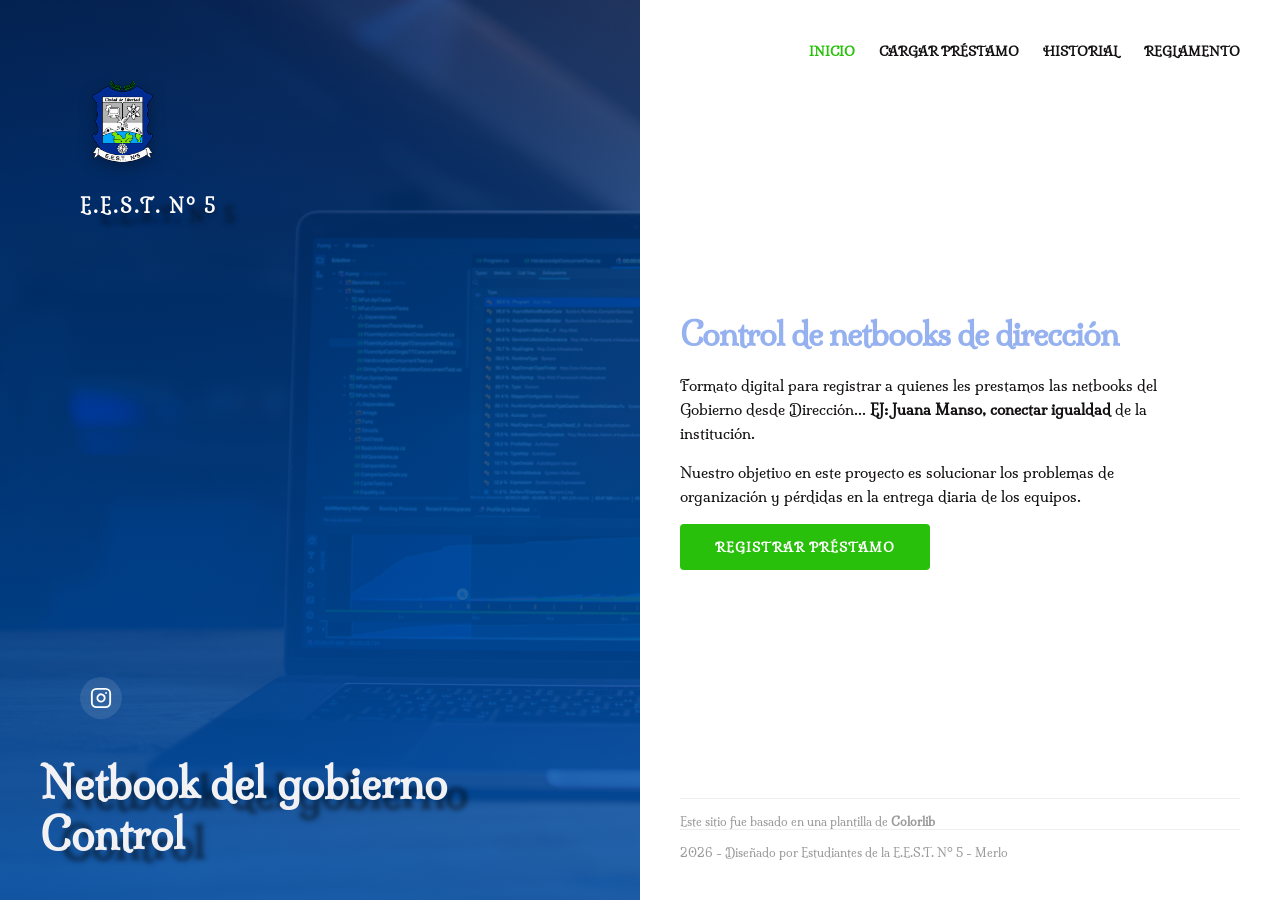
<file: index.html>
<!DOCTYPE html>
<html lang="es">
<head>
    <meta charset="UTF-8">
    <meta name="viewport" content="width=device-width, initial-scale=1.0">
    <title>Inicio - Control de Netbooks EEST N°5</title>
    <link rel="stylesheet" href="indexpruebaestili.css">
    
    <link rel="preconnect" href="https://fonts.googleapis.com">
    <link rel="preconnect" href="https://fonts.gstatic.com" crossorigin>
    <link href="https://fonts.googleapis.com/css2?family=Milonga&display=swap" rel="stylesheet">
    <style>
    body {
        font-family: 'Milonga', cursive;
    }
    </style>
</head>
<body>
    <div class="divididapantalla">
        
        
         <aside class="lado-izquierdo">
            <div class="agrupador">
                
                <div class="top-izquierdo" style="display: flex; flex-direction: column; align-items: flex-start; gap: 10px;">


                 <img src="Emblema escolar Ciudad de Libertad.png" alt="Logo Colegio" class="mini-logo">    
                    <div class="marca-escuela">E.E.S.T. N° 5</div>
                </div>
                   
                <div style="margin-top: 20px; text-align: left;">
                    <a href="https://www.instagram.com/tecnica.5.merlo/" target="_blank" title="Seguinos en Instagram" style="display: inline-flex; align-items: center; justify-content: center; width: 42px; height: 42px; background: rgba(255,255,255,0.1); border-radius: 50%; color: #fff; text-decoration: none; transition: background 0.3s, transform 0.3s;">
                        <svg xmlns="http://www.w3.org/2000/svg" width="22" height="22" viewBox="0 0 24 24" fill="none" stroke="currentColor" stroke-width="2" stroke-linecap="round" stroke-linejoin="round"><rect width="20" height="20" x="2" y="2" rx="5" ry="5"/><path d="M16 11.37A4 4 0 1 1 12.63 8 4 4 0 0 1 16 11.37z"/><line x1="17.5" x2="17.51" y1="6.5" y2="6.5"/></svg>
                    </a>
                </div>

            </div>
            <h2 class="titulo-izquierdo">Netbook del gobierno<br>Control</h2>
            
        </aside>

    
        <main class="lado-derecho">
            <header>
                <nav class="menu-navegacion">
                    <ul>
                        <li><a href="index.html" class="activo">Inicio</a></li>
                        <li><a href="registro.html">Cargar Préstamo</a></li>
                        <li><a href="historial.html">Historial</a></li>
                        <li><a href="reglas.html">Reglamento</a></li>
                    </ul>
                </nav>
            </header>

            <section class="contenido-principal">
                <h1 class="titulo-principal">Control de netbooks de dirección</h1>
                <p class="descripcion">
                    Formato digital para registrar a quienes les prestamos las netbooks del Gobierno desde Dirección... <strong> EJ: Juana Manso, conectar igualdad</strong> de la institución.
                </p>
                <p class="descripcion">
                   Nuestro objetivo en este proyecto es solucionar los problemas de organización y pérdidas en la entrega diaria de los equipos.
                </p>
                <a href="registro.html" class="boton-fucsia-colorlib">REGISTRAR PRÉSTAMO</a>
            </section>

            <footer>
                <p class="pie-pagina">   Este sitio fue basado en una plantilla de <strong>Colorlib</strong> </p>
                <p class="pie-pagina"> 2026 - Diseñado por Estudiantes de la E.E.S.T. N° 5 - Merlo</p>
            </footer>
        </main>
    </div>
    <script src="guardado.js"></script>
</body>
</html>
</file>
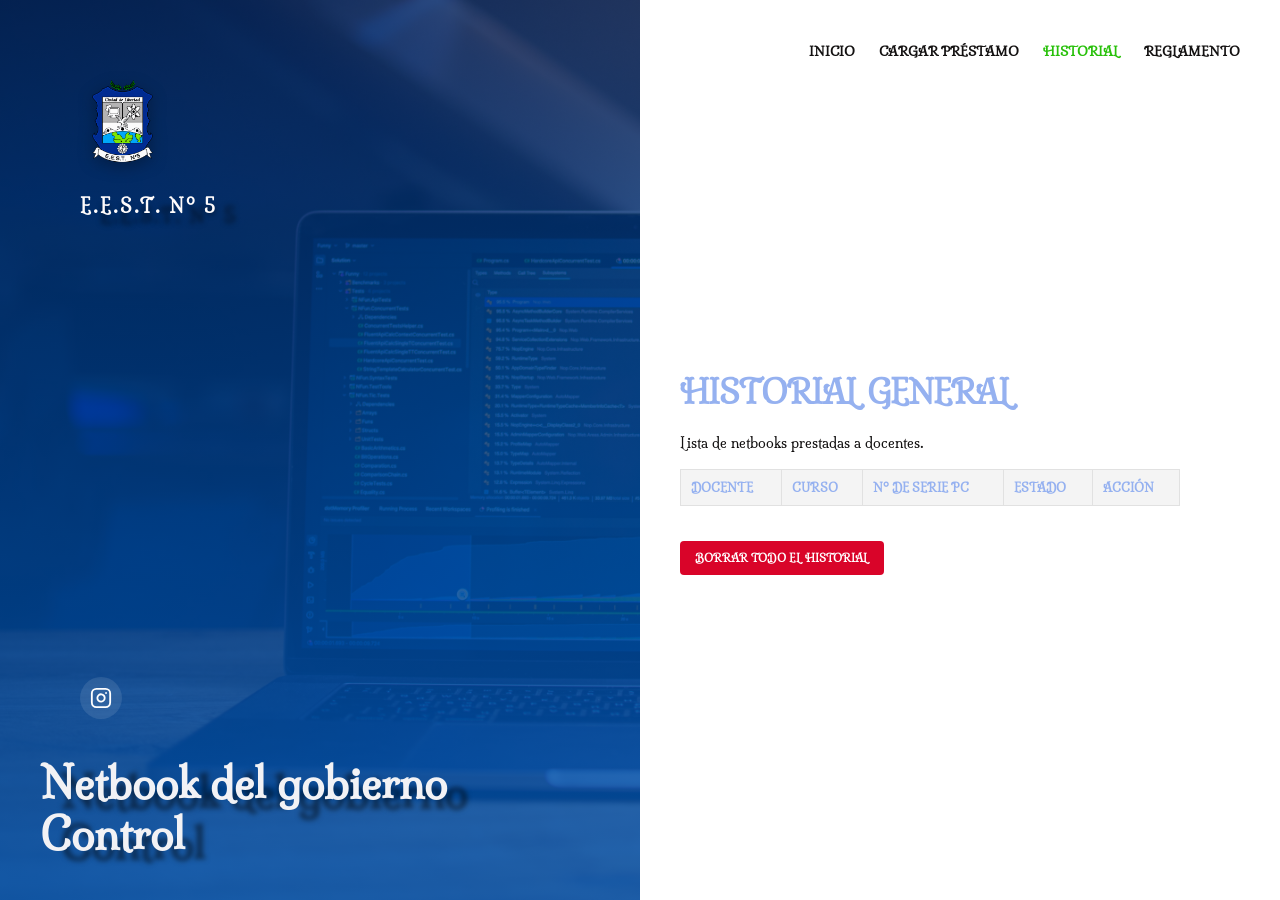
<file: historial.html>
<!DOCTYPE html>
<html lang="es">
<head>
    <meta charset="UTF-8">
    <meta name="viewport" content="width=device-width, initial-scale=1.0">
    <title>Historial - Control de netbooks EEST N°5</title>
    <link rel="stylesheet" href="indexpruebaestili.css">
    <link rel="preconnect" href="https://fonts.googleapis.com">
    <link rel="preconnect" href="https://fonts.gstatic.com" crossorigin>
    <link href="https://fonts.googleapis.com/css2?family=Milonga&display=swap" rel="stylesheet">
    <style>
    body,
    body * {
        font-family: 'Milonga', cursive !important;
        }
    </style>
</head>
<body>
    <div class="divididapantalla">
        
         <aside class="lado-izquierdo">
            <div class="agrupador">
                
                <div class="top-izquierdo" style="display: flex; flex-direction: column; align-items: flex-start; gap: 10px;">


                 <img src="Emblema escolar Ciudad de Libertad.png" alt="Logo Colegio" class="mini-logo">    
                    <div class="marca-escuela">E.E.S.T. N° 5</div>
                </div>
                   
                <div style="margin-top: 20px; text-align: left;">
                    <a href="https://www.instagram.com/tecnica.5.merlo/" target="_blank" title="Seguinos en Instagram" style="display: inline-flex; align-items: center; justify-content: center; width: 42px; height: 42px; background: rgba(255,255,255,0.1); border-radius: 50%; color: #fff; text-decoration: none; transition: background 0.3s, transform 0.3s;">
                        <svg xmlns="http://www.w3.org/2000/svg" width="22" height="22" viewBox="0 0 24 24" fill="none" stroke="currentColor" stroke-width="2" stroke-linecap="round" stroke-linejoin="round"><rect width="20" height="20" x="2" y="2" rx="5" ry="5"/><path d="M16 11.37A4 4 0 1 1 12.63 8 4 4 0 0 1 16 11.37z"/><line x1="17.5" x2="17.51" y1="6.5" y2="6.5"/></svg>
                    </a>
                </div>

            </div>
            <h2 class="titulo-izquierdo">Netbook del gobierno<br>Control</h2>
            
        </aside>


        <main class="lado-derecho">
            <header>
                <nav class="menu-navegacion">
                    <ul>
                        <li><a href="index.html">Inicio</a></li>
                        <li><a href="registro.html">Cargar préstamo</a></li>
                        <li><a href="historial.html" class="activo">Historial</a></li>
                        <li><a href="reglas.html">Reglamento</a></li>
                    </ul>
                </nav>
            </header>

            <section class="contenido-principal">
                <h1 class="titulo-principal">HISTORIAL GENERAL</h1>
                <p class="descripcion-corta">Lista de netbooks prestadas a docentes.</p>
                
                <table class="tabla-netbooks" id="tablaHistorial">
                    <thead>
                        <tr>
                            <th>Docente</th>
                            <th>Curso</th>
                            <th>N° de Serie PC</th>
                            <th>Estado</th>
                            <th>Acción</th>
                        </tr>
                    </thead>
                </table>
                <br>
                <button id="btnBorrarTodo" class="boton-borrar-historial">Borrar todo el historial</button>
            </section>
        </main>
    </div>
    <script src="guardado.js"></script>
</body>
</html>
</file>
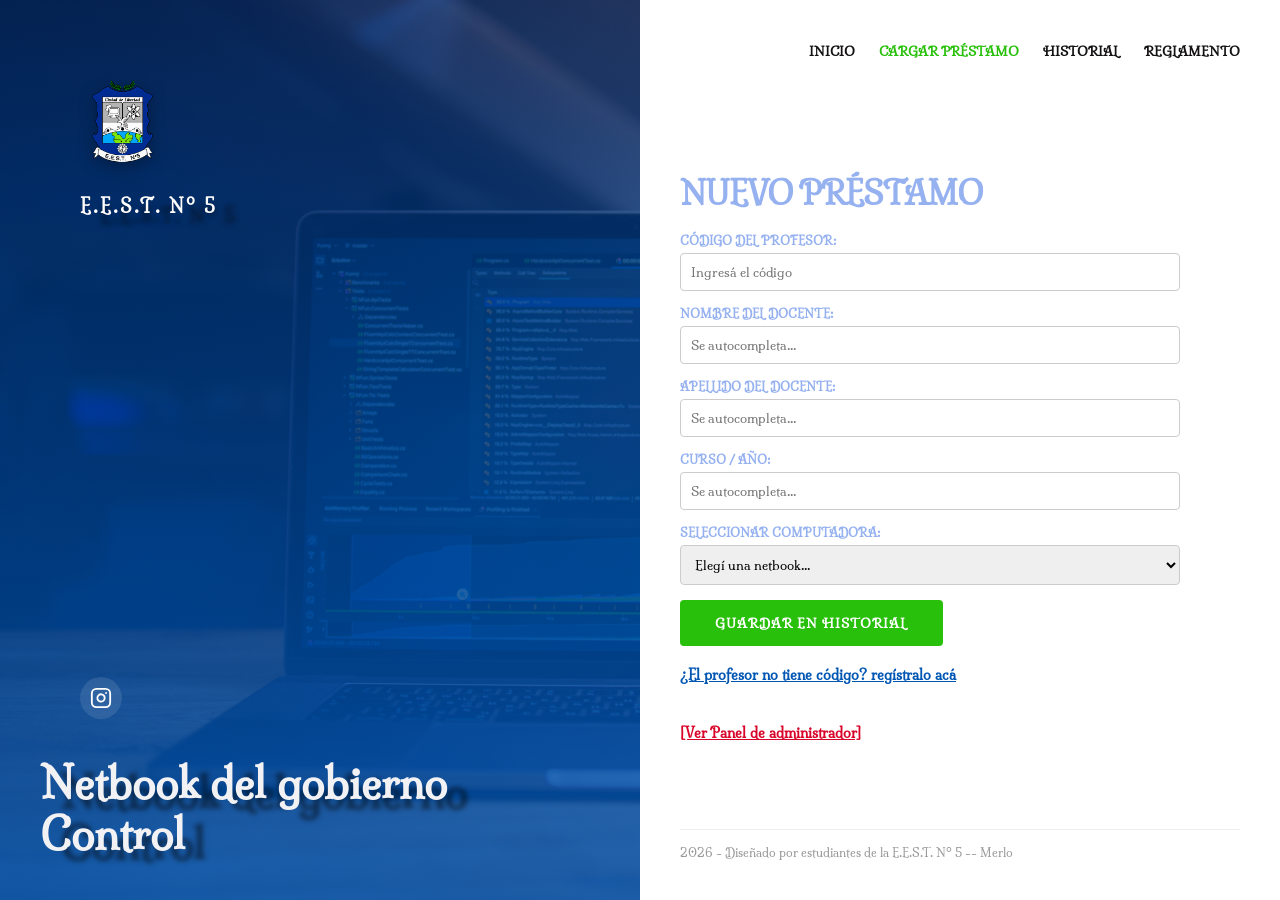
<file: registro.html>
<!DOCTYPE html>
<html lang="es">
<head>
    <meta charset="UTF-8">
    <meta name="viewport" content="width=device-width, initial-scale=1.0">
    <title>Cargar - Control de Netbooks EEST N°5</title>
    <link rel="stylesheet" href="indexpruebaestili.css">
    <link rel="preconnect" href="https://fonts.googleapis.com">
    <link rel="preconnect" href="https://fonts.gstatic.com" crossorigin>
    <link href="https://fonts.googleapis.com/css2?family=Milonga&display=swap" rel="stylesheet">
    <style>
        .oculto { display: none; }
        .link-cambio { display: block; margin-top: 20px; font-size: 14px; color: #0056b3; font-weight: bold; cursor: pointer; text-decoration: underline; }
        .panel-admin { background: #f4f4f4; padding: 15px; margin-top: 20px; border-radius: 5px; border: 1px solid #ccc; font-size: 14px;}
    body,
    body * {
        font-family: 'Milonga', cursive !important;
    }
    </style>
</head>
<body>

    <div class="divididapantalla">
        
        <aside class="lado-izquierdo">
            <div class="agrupador">
                
                <div class="top-izquierdo" style="display: flex; flex-direction: column; align-items: flex-start; gap: 10px;">


                 <img src="Emblema escolar Ciudad de Libertad.png" alt="Logo Colegio" class="mini-logo">    
                    <div class="marca-escuela">E.E.S.T. N° 5</div>
                </div>
                   
                <div style="margin-top: 20px; text-align: left;">
                    <a href="https://www.instagram.com/tecnica.5.merlo/" target="_blank" title="Seguinos en Instagram" style="display: inline-flex; align-items: center; justify-content: center; width: 42px; height: 42px; background: rgba(255,255,255,0.1); border-radius: 50%; color: #fff; text-decoration: none; transition: background 0.3s, transform 0.3s;">
                        <svg xmlns="http://www.w3.org/2000/svg" width="22" height="22" viewBox="0 0 24 24" fill="none" stroke="currentColor" stroke-width="2" stroke-linecap="round" stroke-linejoin="round"><rect width="20" height="20" x="2" y="2" rx="5" ry="5"/><path d="M16 11.37A4 4 0 1 1 12.63 8 4 4 0 0 1 16 11.37z"/><line x1="17.5" x2="17.51" y1="6.5" y2="6.5"/></svg>
                    </a>
                </div>

            </div>
            <h2 class="titulo-izquierdo">Netbook del gobierno<br>Control</h2>
            
        </aside>

        <main class="lado-derecho">
            <header>
                <nav class="menu-navegacion">
                    <ul>
                        <li><a href="index.html">Inicio</a></li>
                        <li><a href="registro.html" class="activo">Cargar préstamo</a></li>
                        <li><a href="historial.html">Historial</a></li>
                        <li><a href="reglas.html">Reglamento</a></li>
                    </ul>
                </nav>
            </header>

            <section class="contenido-principal">
                
                <div id="pantallaPrestamo">
                    <h1 class="titulo-principal">NUEVO PRÉSTAMO</h1>
                    

<form id="formPrestamo" class="formulario-clean">
    
    <label class="etiqueta-form">Código del profesor:</label>

    <input type="text" id="codigoProfe" class="input-form" placeholder="Ingresá el código" oninput="autocompletarProfe()" required>

    <label class="etiqueta-form">Nombre del docente:</label>
    <input type="text" id="nombre" class="input-form" readonly placeholder="Se autocompleta...">

    <label class="etiqueta-form">Apellido del docente:</label>
    <input type="text" id="apellido" class="input-form" readonly placeholder="Se autocompleta...">

    <label class="etiqueta-form">Curso / año:</label>
    <input type="text" id="curso" class="input-form" readonly placeholder="Se autocompleta...">

    <label class="etiqueta-form">Seleccionar computadora:</label>
    <select id="selectPC" class="input-form" required>
        <option value="" disabled selected>Elegí una netbook...</option>
    </select>

    <button type="button" id="btnGuardar" class="boton-fucsia-colorlib" style="border:none; margin-top:15px; cursor:pointer;">GUARDAR EN HISTORIAL</button>
</form>
            <!--correxion -->
                    <a onclick="mostrarRegistroProfe()" class="link-cambio">¿El profesor no tiene código? regístralo acá</a>
                    <br>
                    <a id="btnVerAdmin" class="link-cambio" style="color: #d90429;">[Ver Panel de administrador]</a>
                    
                    <div id="panelAdminDatos" class="panel-admin oculto">
                        <h3>Profesores registrados:</h3>
                        <ul id="listaProfesAdmin"></ul>
                        <hr>
                        <h3>Historial de préstamos:</h3>
                        <ul id="listaHistorialAdmin"></ul>
                    </div>
                </div>

                <div id="pantallaProfe" class="oculto">
                    <h1 class="titulo-principal">REGISTRO DE PROFESOR</h1>
                    <p class="descripcion-corta">Completá los datos para generar un código único.</p>
                    
                    <form id="formProfe" class="formulario-clean">
                        <label class="etiqueta-form">Nombre:</label>
                        <input type="text" id="profNombre" class="input-form" required>

                        <label class="etiqueta-form">Apellido:</label>
                        <input type="text" id="profApellido" class="input-form" required>

                        <label class="etiqueta-form">Correo Electrónico:</label>
                        <input type="email" id="profEmail" class="input-form" required>

                        <label class="etiqueta-form">Curso a cargo:</label>
                        <input type="text" id="profCurso" class="input-form" required>

                        <label class="etiqueta-form">Materia:</label>
                        <input type="text" id="profMateria" class="input-form" required>

                        <button type="button" id="btnRegistrarProfe" class="boton-fucsia-colorlib" style="border:none; margin-top:15px; cursor:pointer;">GENERAR CÓDIGO ÚNICO</button>
                    </form>

                    <a onclick="mostrarPrestamo()" class="link-cambio">Volver a cargar préstamo</a>
                </div>

            </section>

        
                <p class="pie-pagina"> 2026 - Diseñado por estudiantes de la E.E.S.T. N° 5 -- Merlo</p>
            <footer>
        </main>
    </div>
    
    <script src="guardado.js"></script>
</body>
</html>
</file>
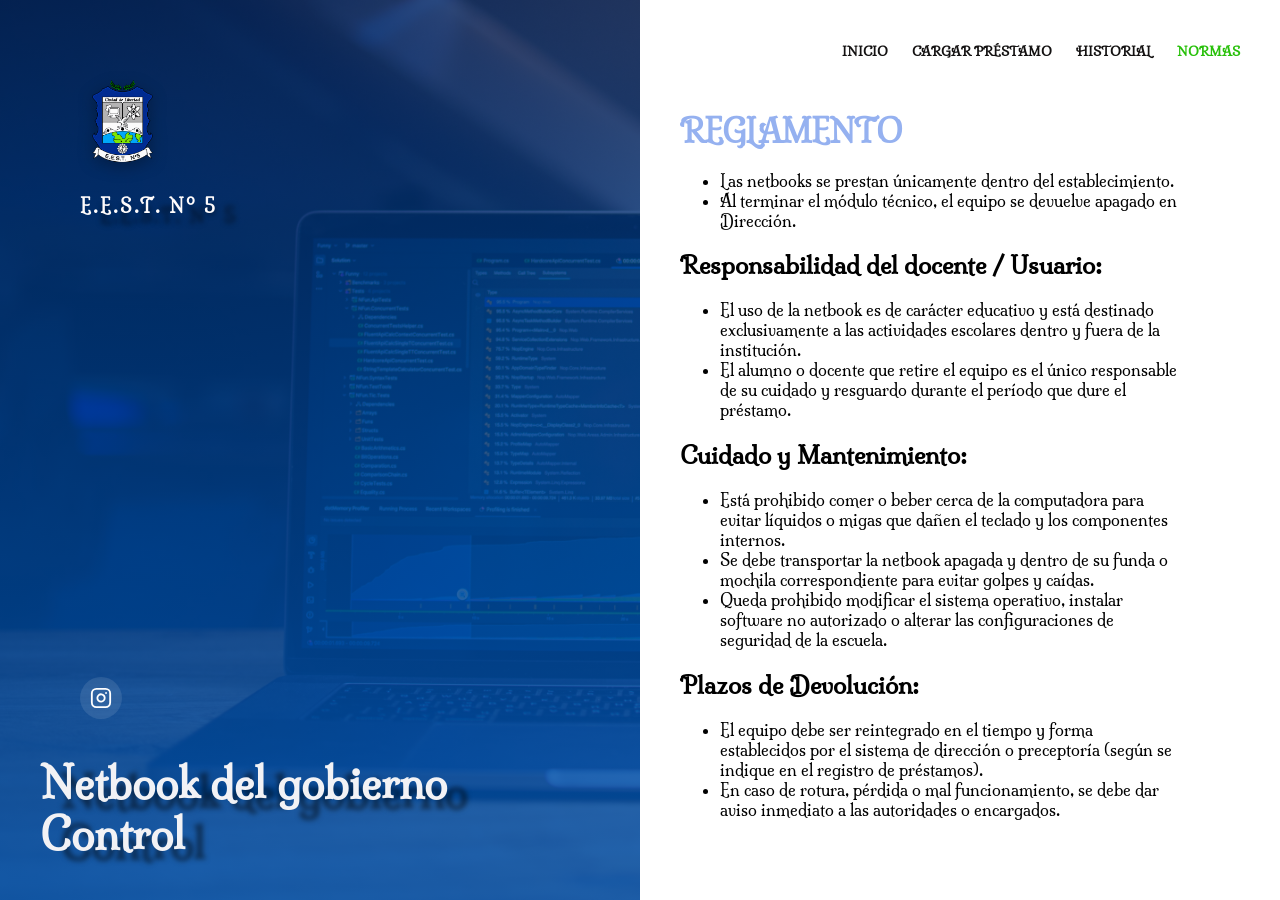
<file: reglas.html>
<!DOCTYPE html>
<html lang="es">
<head>
    <meta charset="UTF-8">
    <meta name="viewport" content="width=device-width, initial-scale=1.0">

    <title>Normas - Control de Netbooks EEST N°5</title>

    <link rel="stylesheet" href="indexpruebaestili.css">

    <link rel="preconnect" href="https://fonts.googleapis.com">
    <link rel="preconnect" href="https://fonts.gstatic.com" crossorigin>
    <link href="https://fonts.googleapis.com/css2?family=Milonga&display=swap" rel="stylesheet">

    <style>
        .titulo-principal,
        .lista-reglamento {
            font-family: 'Milonga', cursive;
        }
    </style>

</head>
<body>

    <div class="divididapantalla">

       <aside class="lado-izquierdo">
            <div class="agrupador">
                
                <div class="top-izquierdo" style="display: flex; flex-direction: column; align-items: flex-start; gap: 10px;">


                 <img src="Emblema escolar Ciudad de Libertad.png" alt="Logo Colegio" class="mini-logo">    
                    <div class="marca-escuela">E.E.S.T. N° 5</div>
                </div>
                   
                <div style="margin-top: 20px; text-align: left;">
                    <a href="https://www.instagram.com/tecnica.5.merlo/" target="_blank" title="Seguinos en Instagram" style="display: inline-flex; align-items: center; justify-content: center; width: 42px; height: 42px; background: rgba(255,255,255,0.1); border-radius: 50%; color: #fff; text-decoration: none; transition: background 0.3s, transform 0.3s;">
                        <svg xmlns="http://www.w3.org/2000/svg" width="22" height="22" viewBox="0 0 24 24" fill="none" stroke="currentColor" stroke-width="2" stroke-linecap="round" stroke-linejoin="round"><rect width="20" height="20" x="2" y="2" rx="5" ry="5"/><path d="M16 11.37A4 4 0 1 1 12.63 8 4 4 0 0 1 16 11.37z"/><line x1="17.5" x2="17.51" y1="6.5" y2="6.5"/></svg>
                    </a>
                </div>

            </div>
            <h2 class="titulo-izquierdo">Netbook del gobierno<br>Control</h2>
            
        </aside>

        <main class="lado-derecho">

            <header>
                <nav class="menu-navegacion">
                    <ul>
                        <li><a href="index.html">Inicio</a></li>
                        <li><a href="registro.html">Cargar Préstamo</a></li>
                        <li><a href="historial.html">Historial</a></li>
                        <li><a href="reglas.html" class="activo">Normas</a></li>
                    </ul>
                </nav>
            </header>

            <section class="contenido-principal">

                <h1 class="titulo-principal">REGLAMENTO</h1>

                <ul class="lista-reglamento">
                    <li>Las netbooks se prestan únicamente dentro del establecimiento.</li>

                    <li>Al terminar el módulo técnico, el equipo se devuelve apagado en Dirección.</li>
                </ul>

                <h2 class="lista-reglamento">
                    Responsabilidad del docente / Usuario:
                </h2>

                <ul class="lista-reglamento">
                    <li>
                        El uso de la netbook es de carácter educativo y está destinado exclusivamente
                        a las actividades escolares dentro y fuera de la institución.
                    </li>

                    <li>
                        El alumno o docente que retire el equipo es el único responsable de su cuidado
                        y resguardo durante el período que dure el préstamo.
                    </li>
                </ul>

                <h2 class="lista-reglamento">
                    Cuidado y Mantenimiento:
                </h2>

                <ul class="lista-reglamento">
                    <li>
                        Está prohibido comer o beber cerca de la computadora para evitar líquidos
                        o migas que dañen el teclado y los componentes internos.
                    </li>

                    <li>
                        Se debe transportar la netbook apagada y dentro de su funda o mochila
                        correspondiente para evitar golpes y caídas.
                    </li>

                    <li>
                        Queda prohibido modificar el sistema operativo, instalar software no autorizado
                        o alterar las configuraciones de seguridad de la escuela.
                    </li>
                </ul>

                <h2 class="lista-reglamento">
                    Plazos de Devolución:
                </h2>

                <ul class="lista-reglamento">
                    <li>
                        El equipo debe ser reintegrado en el tiempo y forma establecidos por el sistema
                        de dirección o preceptoría (según se indique en el registro de préstamos).
                    </li>

                    <li>
                        En caso de rotura, pérdida o mal funcionamiento, se debe dar aviso inmediato
                        a las autoridades o encargados.
                    </li>
                </ul>
</file>
<file: indexpruebaestili.css>
:root {
    --color-fondo-der: #ffffff;
    --color-fucsia-colorlib: #28c00a; 
    --color-fucsia-hover: #837f81;
    --color-texto-oscuro: #95b1f0;
    --color-texto-gris: #131111;
}

body {
    font-family: 'Milonga', sans-serif;
    margin: 0;
    padding: 0;
    box-sizing: border-box;
}

.divididapantalla{
    display: flex;
    min-height: 100vh;
    width: 100%;
}
.lado-izquierdo {
    width: 50%;
    background-image: linear-gradient(rgba(0, 40, 100, 0.75), rgba(0, 86, 179, 0.85)), url('fotocompu.jpg');
    background-size: cover;
    
    background-position:center; 
    
    background-repeat: no-repeat;
    background-attachment:fixed;
    display: flex;
    flex-direction: column;
    padding: 40px;
    box-sizing: border-box;
    position: relative;
}
.mini-logo {
    width: 85px;
    height: auto;
    margin-bottom: 20px;
    filter: drop-shadow(0 4px 8px rgba(0,0,0,0.3));
}


.agrupador {
    top: 0; 
    left: 0; 
    width: 100%; 
    height: 100%;
    display: flex;
    flex-direction: column;
    justify-content: space-between;
    padding: 40px;
    box-sizing: border-box;
}
.top-izquierdo {
    display: flex;
    flex-direction: column;
    align-items: flex-start; 
    gap: 10px; 
}
.marca-escuela {
    
    color: #fffcfc;
    text-shadow: 20px 10px 5px rgba(0, 0, 0, 0.5);
    font-family: 'Milonga', sans-serif;
    font-weight: 700;
    font-size: 18px;
    letter-spacing: 2px;
}

.titulo-izquierdo {
    color: #f2f2f5;
    text-shadow: 20px 10px 5px rgba(0, 0, 0, 0.5);/*som*/
    font-family: 'Milonga', sans-serif;
    font-size: 42px;
    font-weight: 700;
    margin: 0;
    line-height: 1.2;
    margin-top:auto;
}


.titulo-izquierdo span {
    color: #eeecec;
    text-shadow: 20px 10px 5px rgba(0, 0, 0, 0.5);
}
.lado-derecho {
    width: 50%;
    background-color: rgba(255, 255, 255, 0.85); 
    display: flex;
    flex-direction: column;
    justify-content: space-between;
    padding: 40px;
    box-sizing: border-box; 
}

.menu-navegacion ul {
    list-style: none;
    padding: 0;
    margin: 0;
    text-align: right;
}

.menu-navegacion ul li {
    display: inline-block;
    margin-left: 20px;
}

.menu-navegacion ul li a {
    text-decoration: none;
    color: var(--color-texto-gris);
    font-weight: 600;
    font-size: 13px;
    text-transform: uppercase;
    transition: 0.3s;
}

.menu-navegacion ul li a:hover, 
.menu-navegacion ul li a.activo {
    color: var(--color-fucsia-colorlib);
}

/* CONTENIDO PRINCIPAL Y TIPo letra */
.contenido-principal {
    max-width: 500px;
    margin: auto 0;
}

.titulo-principal {
    font-family: 'Milonga', sans-serif;
    font-weight: 700;
    font-size: 32px;
    color: var(--color-texto-oscuro);
    margin-bottom: 20px;
    letter-spacing: -1px;
}

.descripcion, 
.descripcion-corta {
    color: var(--color-texto-gris);
    line-height: 1.6;
    margin-bottom: 15px;
}

.descripcion { font-size: 15px; }
.descripcion-corta { font-size: 14px; }

/*BOTONES  */
.boton-fucsia-colorlib {
    display: inline-block;
    background-color: var(--color-fucsia-colorlib);
    color: #ffffff;
    text-decoration: none;
    font-family: 'Milonga', sans-serif;
    font-weight: 700;
    font-size: 13px;
    padding: 15px 35px;
    border-radius: 4px;
    letter-spacing: 1px;
    transition: 0.3s;
}

.boton-fucsia-colorlib:hover {
    background-color: var(--color-fucsia-hover);
}

.formulario-clean {
    margin-top: 15px;
}

.etiqueta-form {
    display: block;
    font-family: 'Montserrat', sans-serif;
    font-weight: 700;
    font-size: 12px;
    color: var(--color-texto-oscuro);
    margin-top: 15px;
    text-transform: uppercase;
}

.input-form {
    width: 100%;
    padding: 10px;
    margin-top: 5px;
    border: 1px solid #ccc;
    border-radius: 4px;
    font-family: 'Open Sans', sans-serif;
    box-sizing: border-box;
}

/*TABLA DE CONTROL DE ALUMNOS (HISTORIAL) */
.tabla-netbooks {
    width: 100%;
    border-collapse: collapse;
    margin-top: 10px;
}

.tabla-netbooks th {
    background-color: #f4f4f4;
    color: var(--color-texto-oscuro);
    font-family: 'Milonga', sans-serif;
    font-size: 12px;
    font-weight: 700;
    padding: 10px;
    text-align: left;
    text-transform: uppercase;
    border: 1px solid #e1e1e1;
}

.tabla-netbooks td {
    padding: 10px;
    border: 1px solid #e1e1e1;
}


.boton-tabla-cambiar {
    background-color: var(--color-texto-oscuro);
    color: white;
    border: none;
    padding: 5px 10px;
    font-family: 'Milonga', sans-serif;
    font-weight: 700;
    font-size: 10px;
    text-transform: uppercase;
    border-radius: 3px;
    cursor: pointer;
}



.boton-borrar-historial {
    background-color: #d90429;
    color: white;
    border: none;
    padding: 10px 15px;
    font-family: 'Milonga', sans-serif;
    font-size: 11px;
    font-weight: bold;
    text-transform: uppercase;
    cursor: pointer;
    border-radius: 4px;
    margin-top: 15px;
}

  
.lista-normas {
    padding-left: 20px;
    color: var(--color-texto-gris);
    font-size: 14px;
    line-height: 1.8;
}

.pie-pagina {
    font-size: 12px;
    color: #999999;
    margin: 0;
    border-top: 1px solid #eeeeee;
    padding-top: 15px;
}

@media (max-width: 768px) {
    .divididapantalla,
    .simulador-colorlib-split {
        flex-direction: column;
    }
    .lado-izquierdo {
        width: 100%;
        height: 200px;
    }
    .lado-derecho {
        width: 100%;
        padding: 20px;
    }
    .menu-navegacion ul {
        text-align: center;
        margin-bottom: 20px;
    }
    .tabla-netbooks, thead, tbody, th, td, tr {
        display: block;
    }
    .tabla-netbooks th {
        display: none;
    }
}
</file>
